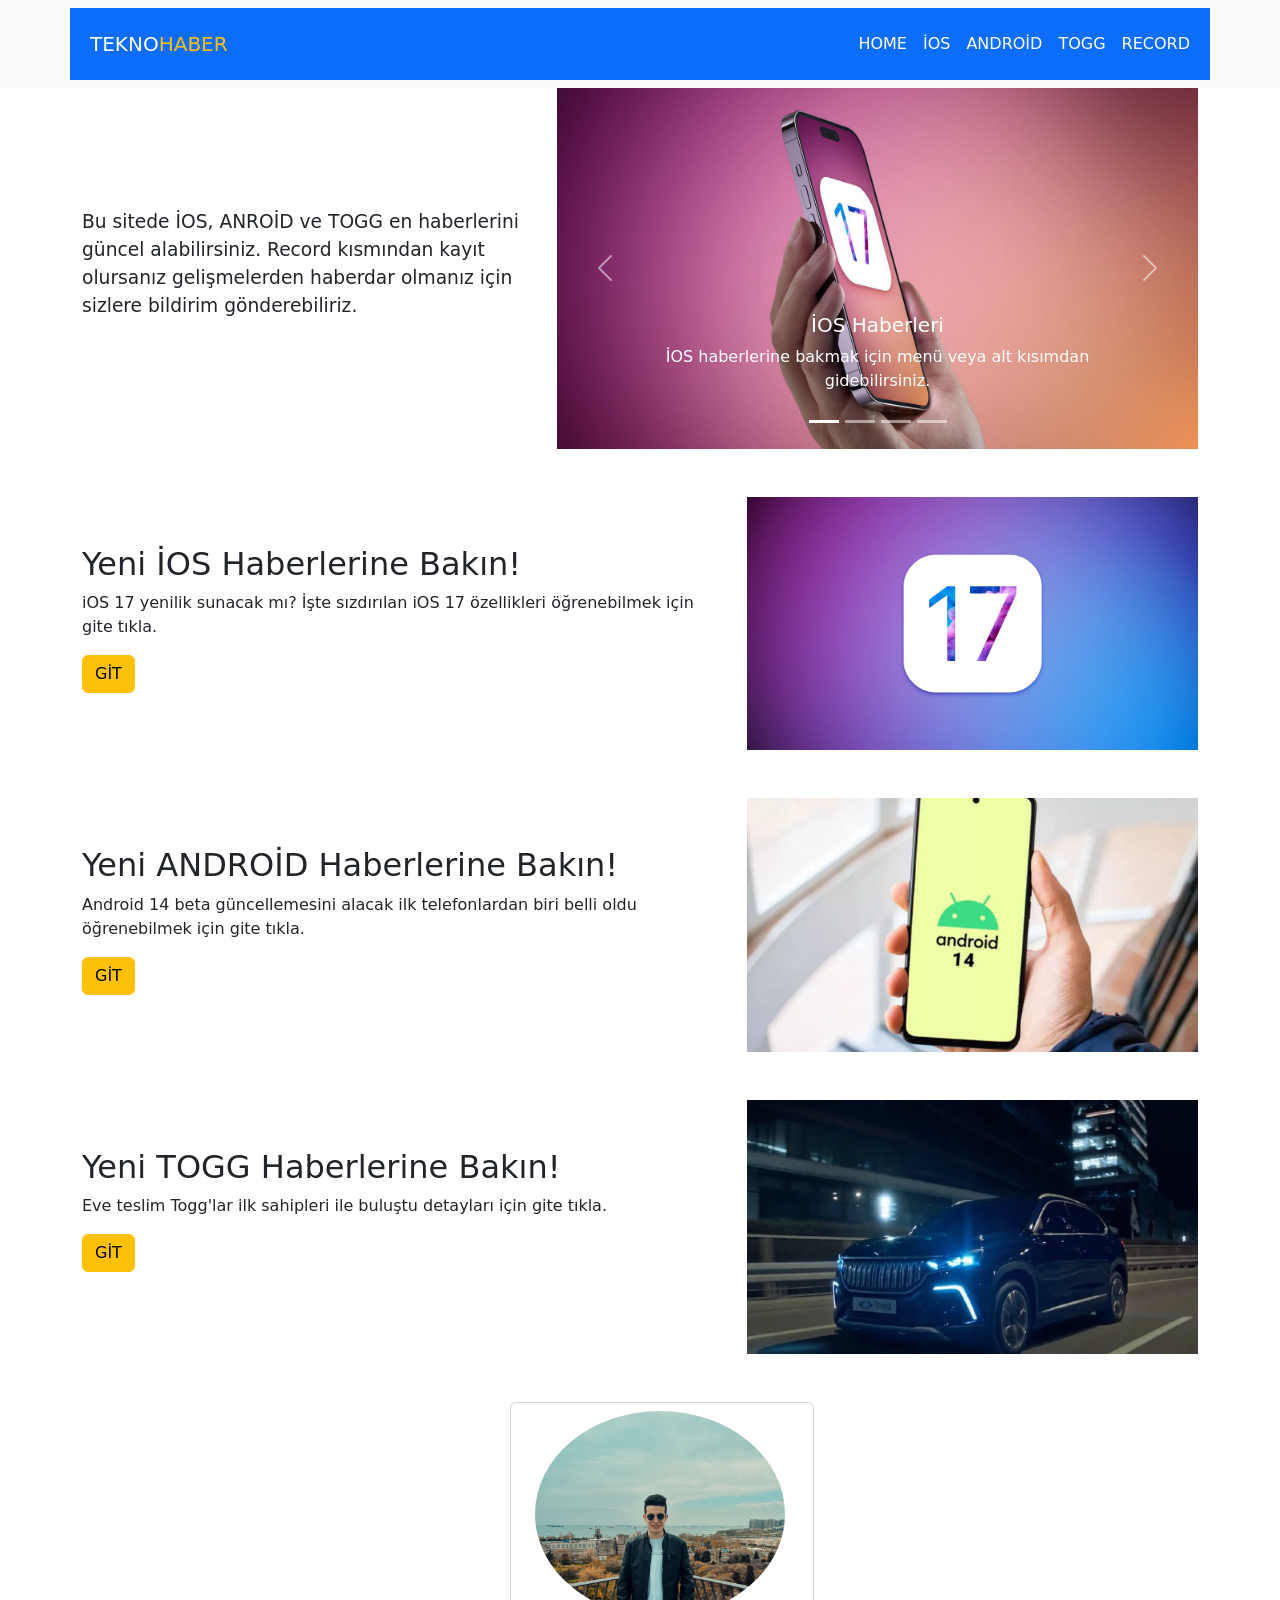
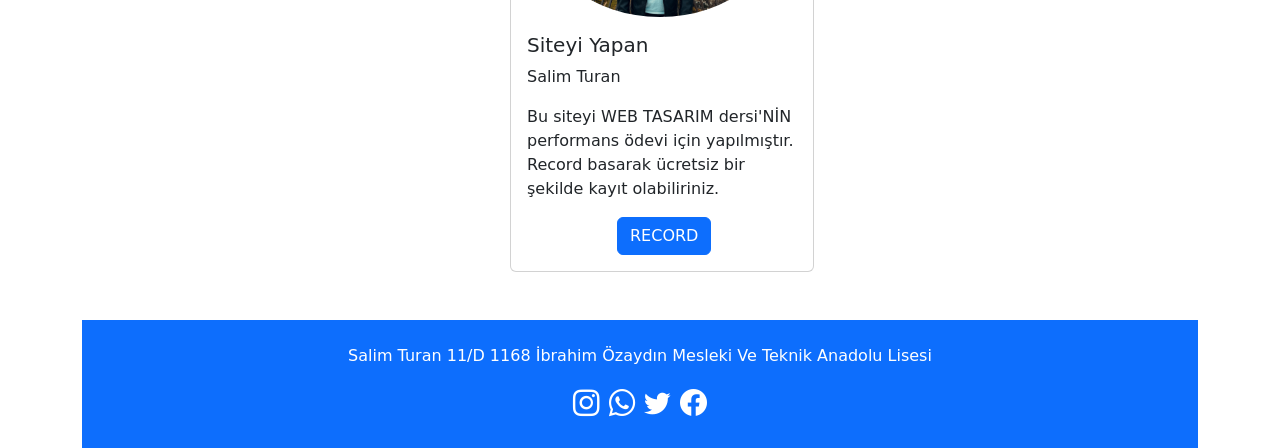
<file: index.html>
<!doctype html>
<html lang="en">
  <head>
    <meta charset="utf-8">
    <meta name="viewport" content="width=device-width, initial-scale=1">
    <title>ANA SAYFA</title>
    <link rel="stylesheet" href="https://cdn.jsdelivr.net/npm/bootstrap-icons@1.10.5/font/bootstrap-icons.css">
    <link rel="stylesheet" href="css/style.css">
    <link href="https://cdn.jsdelivr.net/npm/bootstrap@5.3.0-alpha3/dist/css/bootstrap.min.css" rel="stylesheet" integrity="sha384-KK94CHFLLe+nY2dmCWGMq91rCGa5gtU4mk92HdvYe+M/SXH301p5ILy+dN9+nJOZ" crossorigin="anonymous">
  </head>
  <body>
    <nav class="navbar navbar-expand-lg bg-body-tertiary ">
        <div class="container bg-primary pt-3 pb-3" >
          <a class="navbar-brand mx-2 " href="#" style="color: white;">TEKNO<span class="text-warning">HABER</span></a>
          <button class="navbar-toggler " type="button" data-bs-toggle="collapse" data-bs-target="#navbarSupportedContent" aria-controls="navbarSupportedContent" aria-expanded="false" aria-label="Toggle navigation">
            <span class="navbar-toggler-icon"></span>
          </button>
          <div class="collapse navbar-collapse" id="navbarSupportedContent">
            <ul class="navbar-nav ms-auto mb-2 mb-lg-0">
              <li class="nav-item">
                <a class="nav-link active" aria-current="page" href="index.html" style="color: white;">HOME</a>
              </li>
              <li class="nav-item">
                <a class="nav-link active" aria-current="page" href="ios.html"style="color: white;">İOS</a>
              </li>
              <li class="nav-item">
                <a class="nav-link active" aria-current="page" href="android.html"style="color: white;">ANDROİD</a>
              </li>
              <li class="nav-item">
                <a class="nav-link active" aria-current="page" href="togg.html"style="color: white;">TOGG</a>
              </li>
              <li class="nav-item">
                <a class="nav-link active" aria-current="page" href="record.html"style="color: white;">RECORD</a>
              </li>
            </ul>
           
          </div>
        </div>
      </nav>
         <div class="container">
            <div class="row">
                <div class="col-5" style="margin-top: 120px;">
                 <span style="text-align: center; font-size: 14pt;"> Bu sitede İOS, ANROİD ve TOGG en haberlerini güncel alabilirsiniz.
                 Record kısmından kayıt olursanız gelişmelerden haberdar olmanız için sizlere bildirim gönderebiliriz.
                </span>
                </div>
                <div class="col-7">
                    <div id="carouselExampleCaptions" class="carousel slide">
                        <div class="carousel-indicators">
                          <button type="button" data-bs-target="#carouselExampleCaptions" data-bs-slide-to="0" class="active" aria-current="true" aria-label="Slide 1"></button>
                          <button type="button" data-bs-target="#carouselExampleCaptions" data-bs-slide-to="1" aria-label="Slide 2"></button>
                          <button type="button" data-bs-target="#carouselExampleCaptions" data-bs-slide-to="2" aria-label="Slide 3"></button>
                          <button type="button" data-bs-target="#carouselExampleCaptions" data-bs-slide-to="3" aria-label="Slide 3"></button>
                        </div>
                        <div class="carousel-inner">
                          <div class="carousel-item active">
                            <img src="img/ioshaber2.jpg" class="d-block w-100" alt="...">
                            <div class="carousel-caption d-none d-md-block">
                              <h5>İOS Haberleri</h5>
                              <p>İOS haberlerine bakmak için menü veya alt kısımdan gidebilirsiniz.</p>
                            </div>
                          </div>
                          <div class="carousel-item">
                            <img src="img/androidhaber4.jpg" class="d-block w-100" alt="...">
                            <div class="carousel-caption d-none d-md-block">
                              <h5>ANDROİD</h5>
                              <p class="mb-4">Android haberlerine bakmak için menü veya alt kısımdan gidebilirsiniz.</p>
                            </div>
                          </div>
                          <div class="carousel-item">
                            <img src="img/togghaber.jpg" class="d-block w-100" alt="...">
                            <div class="carousel-caption d-none d-md-block">
                              <h5>TOGG</h5>
                              <p>Togg haberlerine bakmak için menü veya alt kısımdan gidebilirsiniz.</p>
                            </div>
                          </div>
                          <div class="carousel-item">
                            <img src="img/kayıt.jpg" class="d-block w-100" alt="...">
                            <div class="carousel-caption d-none d-md-block">
                              <h5>Kayıt Ol</h5>
                              <p>Yeni haberlerime hızlı bir şekilde ulaşabilirsiniz.</p>
                            </div>
                          </div>
                        </div>
                        <button class="carousel-control-prev" type="button" data-bs-target="#carouselExampleCaptions" data-bs-slide="prev">
                          <span class="carousel-control-prev-icon" aria-hidden="true"></span>
                          <span class="visually-hidden">Previous</span>
                        </button>
                        <button class="carousel-control-next" type="button" data-bs-target="#carouselExampleCaptions" data-bs-slide="next">
                          <span class="carousel-control-next-icon" aria-hidden="true"></span>
                          <span class="visually-hidden">Next</span>
                        </button>
                      </div>
                </div>
            </div>
         </div>
         
          <div class="container">
            <div class="row mt-5" >
              <div class="col-7 mt-5 " >
                <h2> Yeni İOS Haberlerine Bakın!</h2>
                <p>iOS 17 yenilik sunacak mı? İşte sızdırılan iOS 17 özellikleri öğrenebilmek için gite tıkla.</p>
                 
                  <a href="ios.html" class="">
                    <p class="btn btn-warning ms-auto">GİT</p>
                  </a>
                 
             </div>
                <div class="col-5">
                 <img src="img/ios.jpg" class="img-fluid"  alt="">
                </div>            
            </div>
            <div class="row mt-5" >
              <div class="col-7 mt-5" >
                <h2> Yeni ANDROİD Haberlerine Bakın!</h2>
                <p>Android 14 beta güncellemesini alacak ilk telefonlardan biri belli oldu öğrenebilmek için gite tıkla.</p>
                 
                  <a href="android.html" class="">
                    <p class="btn btn-warning ms-auto">GİT</p>
                  </a>
                 
             </div>
                <div class="col-5">
                 <img src="img/android14.jpg" class="img-fluid"  alt="">
                </div>            
            </div>
            <div class="row mt-5" >
              <div class="col-7 mt-5 " >
                <h2> Yeni TOGG Haberlerine Bakın!</h2>
                <p>Eve teslim Togg'lar ilk sahipleri ile buluştu detayları için gite tıkla.</p>
                 
                  <a href="togg.html" class="">
                    <p class="btn btn-warning ms-auto">GİT</p>
                  </a>
                 
             </div>
                <div class="col-5">
                 <img src="img/togg3.jpeg" class="img-fluid"  alt="">
                </div>            
            </div>
            
            <div class="row mt-5">
              <div class="col-4">

              </div>
              <div class="col-4">
                <div class="card ms-5" style="width: 19rem;">
                <img src="img/salimsonfoto.jpg" class="img-fluid rounded-circle ms-4 mt-2" alt="..."style="width:250px;"  >
                <div class="card-body">
                  <h5 class="card-title">Siteyi Yapan</h5>
                  <p>Salim Turan</p>
                  <p class="card-text">Bu siteyi WEB TASARIM dersi'NİN performans ödevi için yapılmıştır. Record basarak
                    ücretsiz bir şekilde kayıt olabiliriniz.
                  </p>
                  <a href="record.html" class="btn btn-primary" style="margin-left: 90px;">RECORD</a>
                </div>
              </div>
              </div>
            </div>
            <div class="col-4">

              </div>
              <div class="altkısım bg-primary text-white pt-4 pb-2 mt-5" style="text-align: center;">
                <p>Salim Turan 11/D 1168 İbrahim Özaydın Mesleki Ve Teknik Anadolu Lisesi</p>
                <p style="font-size:20pt ;">
                  <i class="bi bi-instagram"></i>
                  <i class="bi bi-whatsapp"></i>
                  <i class="bi bi-twitter"></i>
                  <i class="bi bi-facebook"></i>
                </p>
             </div>
          </div>

             

    <script src="https://cdn.jsdelivr.net/npm/bootstrap@5.3.0-alpha3/dist/js/bootstrap.bundle.min.js" integrity="sha384-ENjdO4Dr2bkBIFxQpeoTz1HIcje39Wm4jDKdf19U8gI4ddQ3GYNS7NTKfAdVQSZe" crossorigin="anonymous"></script>
  </body>
</html>
</file>
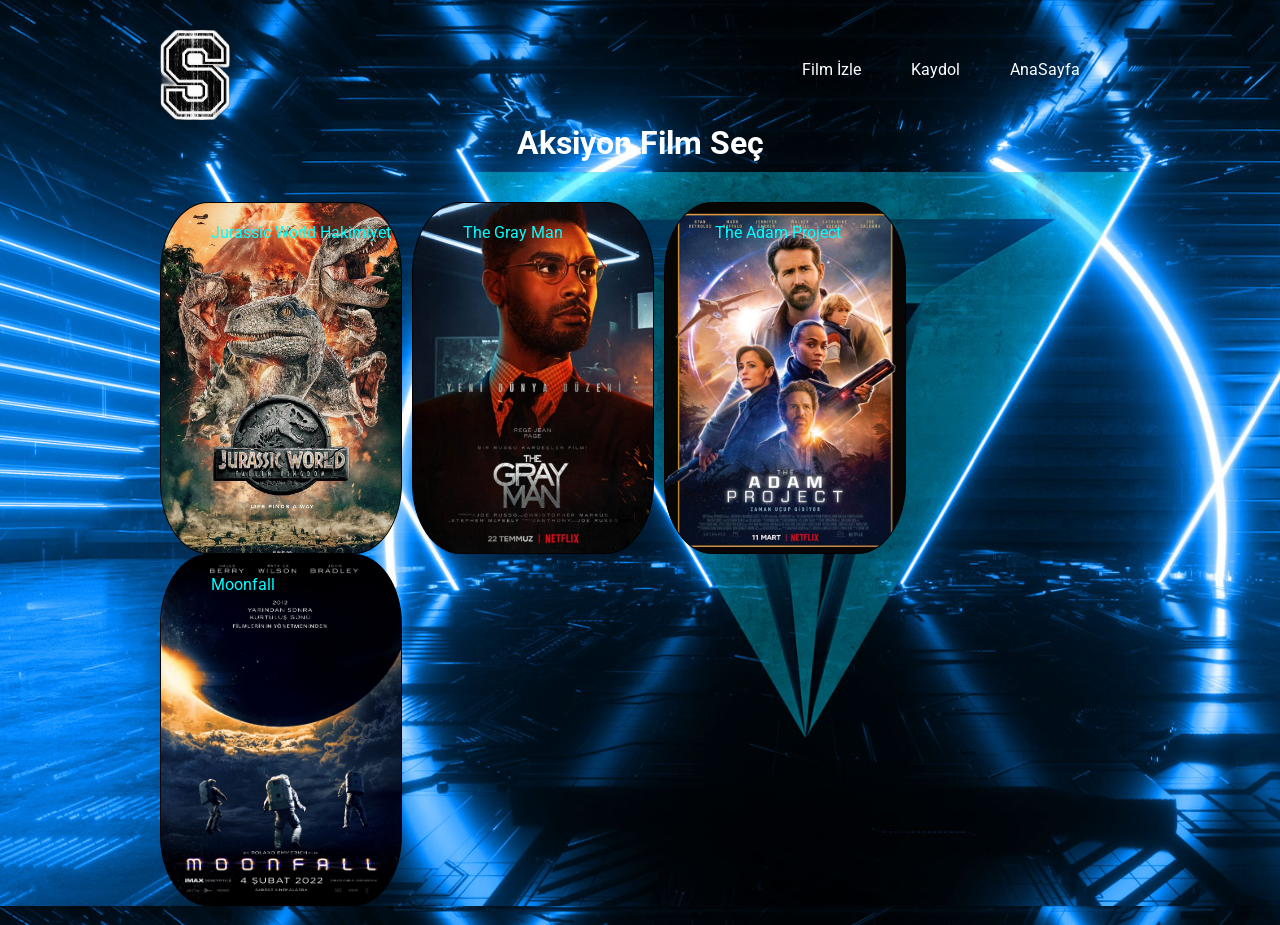
<file: aksiyon.html>
<!DOCTYPE html>
<html lang="en">
<head>
    <meta charset="UTF-8">
    <meta http-equiv="X-UA-Compatible" content="IE=edge">
    <meta name="viewport" content="width=device-width, initial-scale=1.0">
    <title>Document</title>
    <link rel="stylesheet" href="css/aksiyon.css">

    <link rel="preconnect" href="https://fonts.googleapis.com"><link rel="preconnect" href="https://fonts.gstatic.com" crossorigin><link href="https://fonts.googleapis.com/css2?family=Roboto:wght@300&display=swap" rel="stylesheet">

</head>
<body>
    <div class="top">
        <img src="img/s6logo.png" alt="" height="90px" width="90px">
            <a href="index.html" class="atop">AnaSayfa</a>
            <a href="kaydol.html" class="atop">Kaydol</a>
            <a href="filmizle.html" class="atop">Film İzle</a>
           <h1>Aksiyon Film Seç</h1>
    

    </div>
    <div class="secenek">
        <div class="Jurassic">
           
            <a href="" class="asecenek">Jurassic World Hakimiyet</a>
        </div> 
        <div class="The">
            <a href="" class="asecenek">The Gray Man</a>

        </div>
        <div class="Adam">
            <a href="" class="asecenek">The Adam Project</a>

        </div>
        <div class="Moonfall">
            <a href="" class="asecenek">Moonfall</a>
    
        </div>
    </div>
  
    </div>
</body>
</html>
</file>
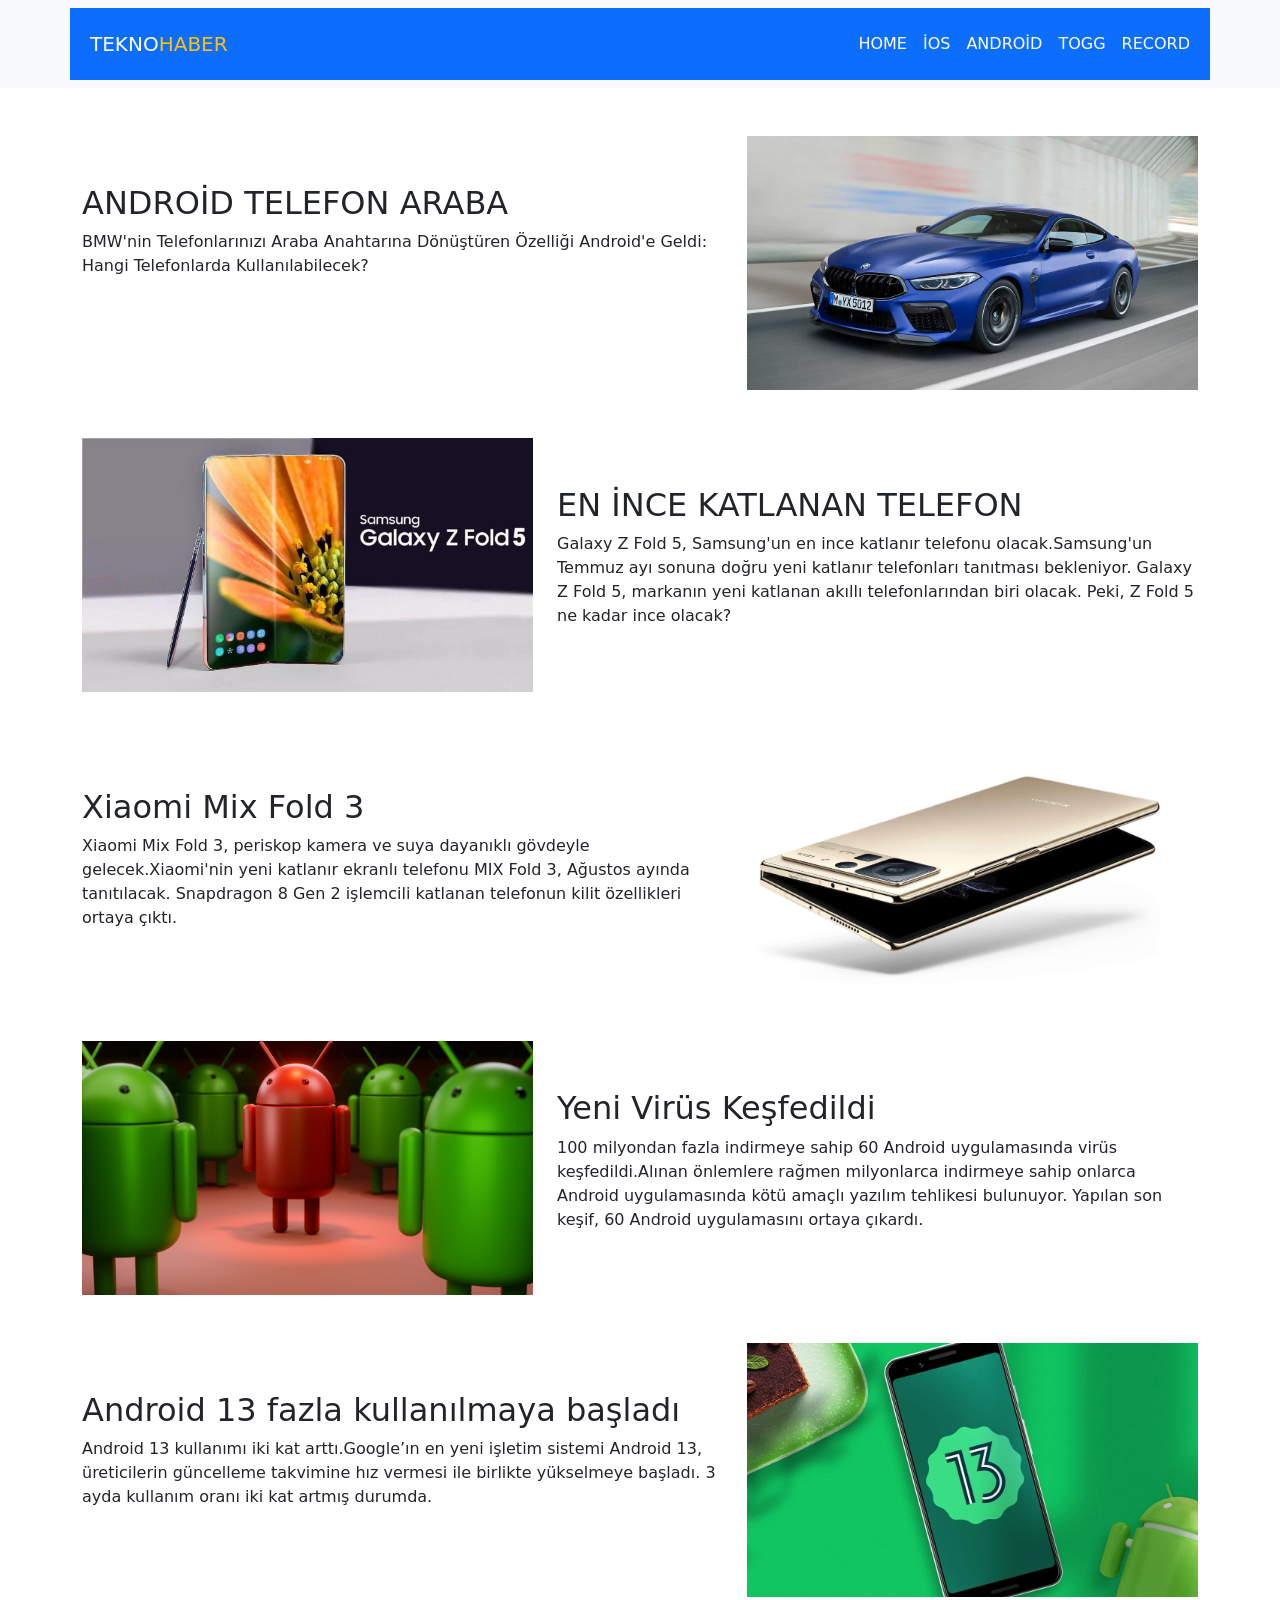
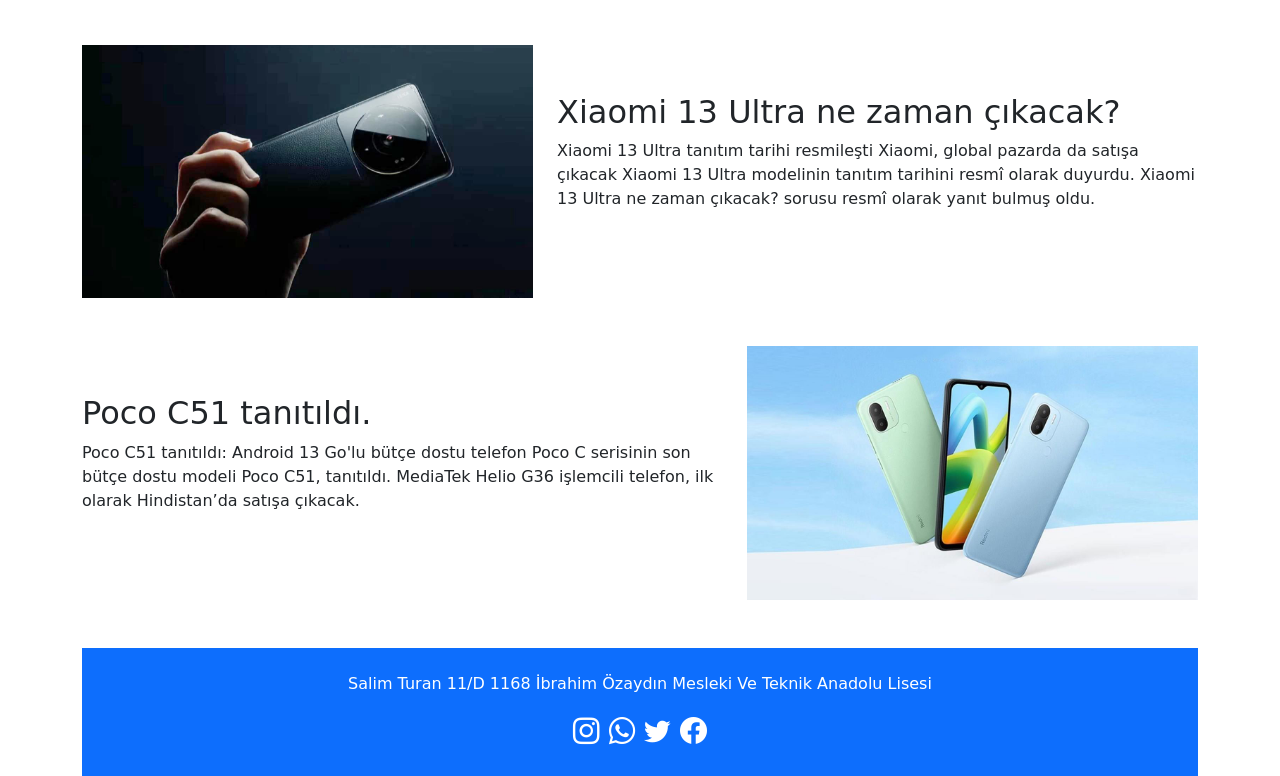
<file: android.html>
<!doctype html>
<html lang="en">
  <head>
    <meta charset="utf-8">
    <meta name="viewport" content="width=device-width, initial-scale=1">
    <title>ANDROİD HABER</title>
    <link rel="stylesheet" href="css/style.css">
    <link rel="stylesheet" href="https://cdn.jsdelivr.net/npm/bootstrap-icons@1.10.5/font/bootstrap-icons.css">
    <link href="https://cdn.jsdelivr.net/npm/bootstrap@5.3.0-alpha3/dist/css/bootstrap.min.css" rel="stylesheet" integrity="sha384-KK94CHFLLe+nY2dmCWGMq91rCGa5gtU4mk92HdvYe+M/SXH301p5ILy+dN9+nJOZ" crossorigin="anonymous">
  </head>
  <body>
    <nav class="navbar navbar-expand-lg bg-body-tertiary ">
        <div class="container bg-primary pt-3 pb-3" >
          <a class="navbar-brand mx-2" href="#" style="color: white;">TEKNO<span class="text-warning">HABER</span></a>
          <button class="navbar-toggler " type="button" data-bs-toggle="collapse" data-bs-target="#navbarSupportedContent" aria-controls="navbarSupportedContent" aria-expanded="false" aria-label="Toggle navigation">
            <span class="navbar-toggler-icon"></span>
          </button>
          <div class="collapse navbar-collapse" id="navbarSupportedContent">
            <ul class="navbar-nav ms-auto mb-2 mb-lg-0">
              <li class="nav-item">
                <a class="nav-link active" aria-current="page" href="index.html" style="color: white;">HOME</a>
              </li>
              <li class="nav-item">
                <a class="nav-link active" aria-current="page" href="ios.html"style="color: white;">İOS</a>
              </li>
              <li class="nav-item">
                <a class="nav-link active" aria-current="page" href="android.html"style="color: white;">ANDROİD</a>
              </li>
              <li class="nav-item">
                <a class="nav-link active" aria-current="page" href="togg.html"style="color: white;">TOGG</a>
              </li>
              <li class="nav-item">
                <a class="nav-link active" aria-current="page" href="record.html"style="color: white;">RECORD</a>
              </li>
            </ul>
           
          </div>
        </div>
      </nav>


     <div class="container">
        <div class="row mt-5" >
            <div class="col-7 mt-5 " >
              <h2> ANDROİD TELEFON ARABA </h2>
              <p>BMW'nin Telefonlarınızı Araba Anahtarına Dönüştüren Özelliği Android'e Geldi: Hangi Telefonlarda Kullanılabilecek?</p>  
           </div>
              <div class="col-5">
               <img src="img/m8.jpg" class="img-fluid"  alt="">
              </div>            
          </div>
          <div class="row mt-5" >
            <div class="col-5">
              <img src="img/katlanan telefon.jpg" class="img-fluid"  alt="">
             </div> 
            <div class="col-7 mt-5 " >
              
              <h2>EN İNCE KATLANAN TELEFON</h2>
              <p>Galaxy Z Fold 5, Samsung'un en ince katlanır telefonu olacak.Samsung'un Temmuz ayı sonuna doğru yeni katlanır telefonları tanıtması bekleniyor. Galaxy Z Fold 5, markanın yeni katlanan akıllı telefonlarından biri olacak.
                 Peki, Z Fold 5 ne kadar ince olacak?</p>  
           </div>
                         
          </div>
          <div class="row mt-5" >
            <div class="col-7 mt-5 " >
              <h2>Xiaomi Mix Fold 3</h2>
              <p>Xiaomi Mix Fold 3, periskop kamera ve suya dayanıklı gövdeyle gelecek.Xiaomi'nin yeni katlanır ekranlı telefonu MIX Fold 3, Ağustos ayında tanıtılacak.
                 Snapdragon 8 Gen 2 işlemcili katlanan telefonun kilit özellikleri ortaya çıktı.</p>  
           </div>
              <div class="col-5">
               <img src="img/mix.jpg" class="img-fluid"  alt="">
              </div>            
          </div>
          <div class="row mt-5" >
            
              <div class="col-5">
               <img src="img/androidvirüs.jpg" class="img-fluid"  alt="">
              </div>
              <div class="col-7 mt-5 " >
                <h2>Yeni Virüs Keşfedildi</h2>
                <p>100 milyondan fazla indirmeye sahip 60 Android uygulamasında virüs keşfedildi.Alınan önlemlere rağmen milyonlarca indirmeye sahip onlarca Android uygulamasında kötü amaçlı yazılım tehlikesi bulunuyor.
                   Yapılan son keşif, 60 Android uygulamasını ortaya çıkardı.</p>  
             </div>            
          </div>
          <div class="row mt-5" >
            <div class="col-7 mt-5 " >
              <h2>Android 13 fazla kullanılmaya başladı</h2>
              <p>Android 13 kullanımı iki kat arttı.Google’ın en yeni işletim sistemi Android 13, üreticilerin güncelleme takvimine hız vermesi ile birlikte yükselmeye başladı.
                 3 ayda kullanım oranı iki kat artmış durumda.</p>  
           </div>
              <div class="col-5">
               <img src="img/android13.jpg" class="img-fluid"  alt="">
              </div>            
          </div>
          <div class="row mt-5" >
            <div class="col-5">
              <img src="img/xiaomi-13-ultra.jpeg" class="img-fluid"  alt="">
             </div>   
            <div class="col-7 mt-5 " >
              <h2> Xiaomi 13 Ultra ne zaman çıkacak?</h2>
              <p>Xiaomi 13 Ultra tanıtım tarihi resmileşti
                Xiaomi, global pazarda da satışa çıkacak Xiaomi 13 Ultra modelinin tanıtım tarihini resmî olarak duyurdu.
                 Xiaomi 13 Ultra ne zaman çıkacak? sorusu resmî olarak yanıt bulmuş oldu.</p>  
           </div>
                       
          </div>
          <div class="row mt-5" >
            <div class="col-7 mt-5 " >
              <h2>Poco C51 tanıtıldı. </h2>
              <p>Poco C51 tanıtıldı: Android 13 Go'lu bütçe dostu telefon
                Poco C serisinin son bütçe dostu modeli Poco C51, tanıtıldı. MediaTek Helio G36 işlemcili telefon, ilk olarak Hindistan’da satışa çıkacak.</p>  
           </div>
              <div class="col-5">
               <img src="img/poco-c51.jpg" class="img-fluid"  alt="">
              </div>            
          </div>
    
         <div class="altkısım bg-primary text-white pt-4 pb-2 mt-5" style="text-align: center;">
            <p>Salim Turan 11/D 1168 İbrahim Özaydın Mesleki Ve Teknik Anadolu Lisesi</p>
            <p style="font-size:20pt ;">
              <i class="bi bi-instagram"></i>
              <i class="bi bi-whatsapp"></i>
              <i class="bi bi-twitter"></i>
              <i class="bi bi-facebook"></i>
            </p>
         </div>
     </div>


    <script src="https://cdn.jsdelivr.net/npm/bootstrap@5.3.0-alpha3/dist/js/bootstrap.bundle.min.js" integrity="sha384-ENjdO4Dr2bkBIFxQpeoTz1HIcje39Wm4jDKdf19U8gI4ddQ3GYNS7NTKfAdVQSZe" crossorigin="anonymous"></script>
  </body>
</html>
</file>
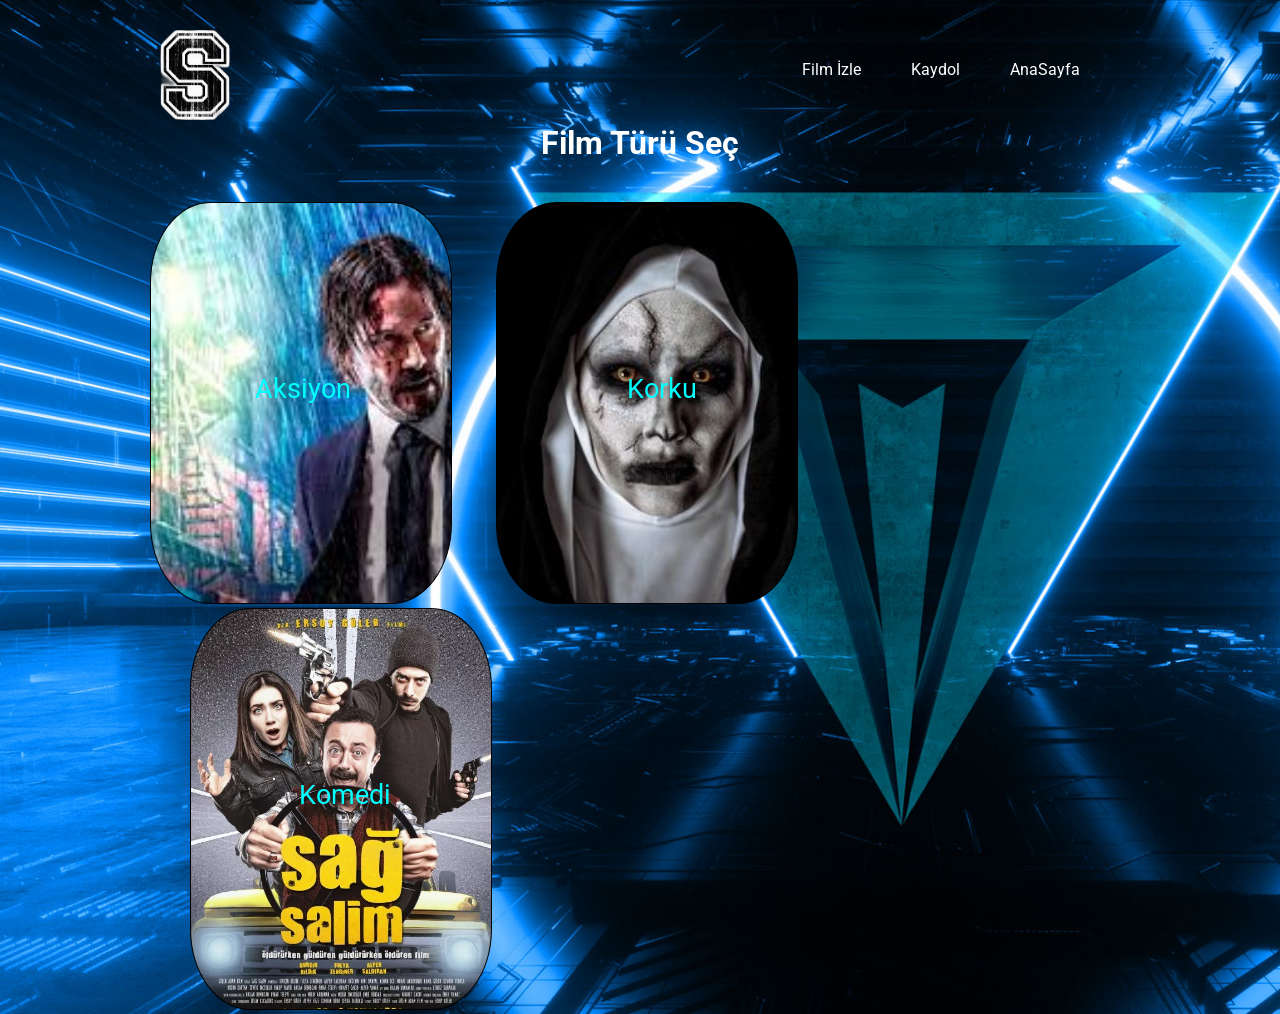
<file: filmizle.html>
<!DOCTYPE html>
<html lang="en">
<head>
    <meta charset="UTF-8">
    <meta http-equiv="X-UA-Compatible" content="IE=edge">
    <meta name="viewport" content="width=device-width, initial-scale=1.0">
    <title>Document</title>
    <link rel="stylesheet" href="css/filmizle.css">

    <link rel="preconnect" href="https://fonts.googleapis.com"><link rel="preconnect" href="https://fonts.gstatic.com" crossorigin><link href="https://fonts.googleapis.com/css2?family=Roboto:wght@300&display=swap" rel="stylesheet">

</head>
<body>
    <div class="top">
        <img src="img/s6logo.png" alt="" height="90px" width="90px">
            <a href="index.html">AnaSayfa</a>
            <a href="kaydol.html">Kaydol</a>
            <a href="filmizle.html">Film İzle</a>
           <h1>Film Türü Seç</h1>
    

    </div>
    <div class="secenek">
        <div class="aksiyon">
           
            <a href="aksiyon.html" class="asecenek">Aksiyon</a>
        </div> 
        <div class="korku">
            <a href="korku.html" class="asecenek">Korku</a>

        </div>
        <div class="komedi">
            <a href="komedi.html" class="asecenek">Komedi</a>

        </div>
    </div>
   
</body>
</html>
</file>
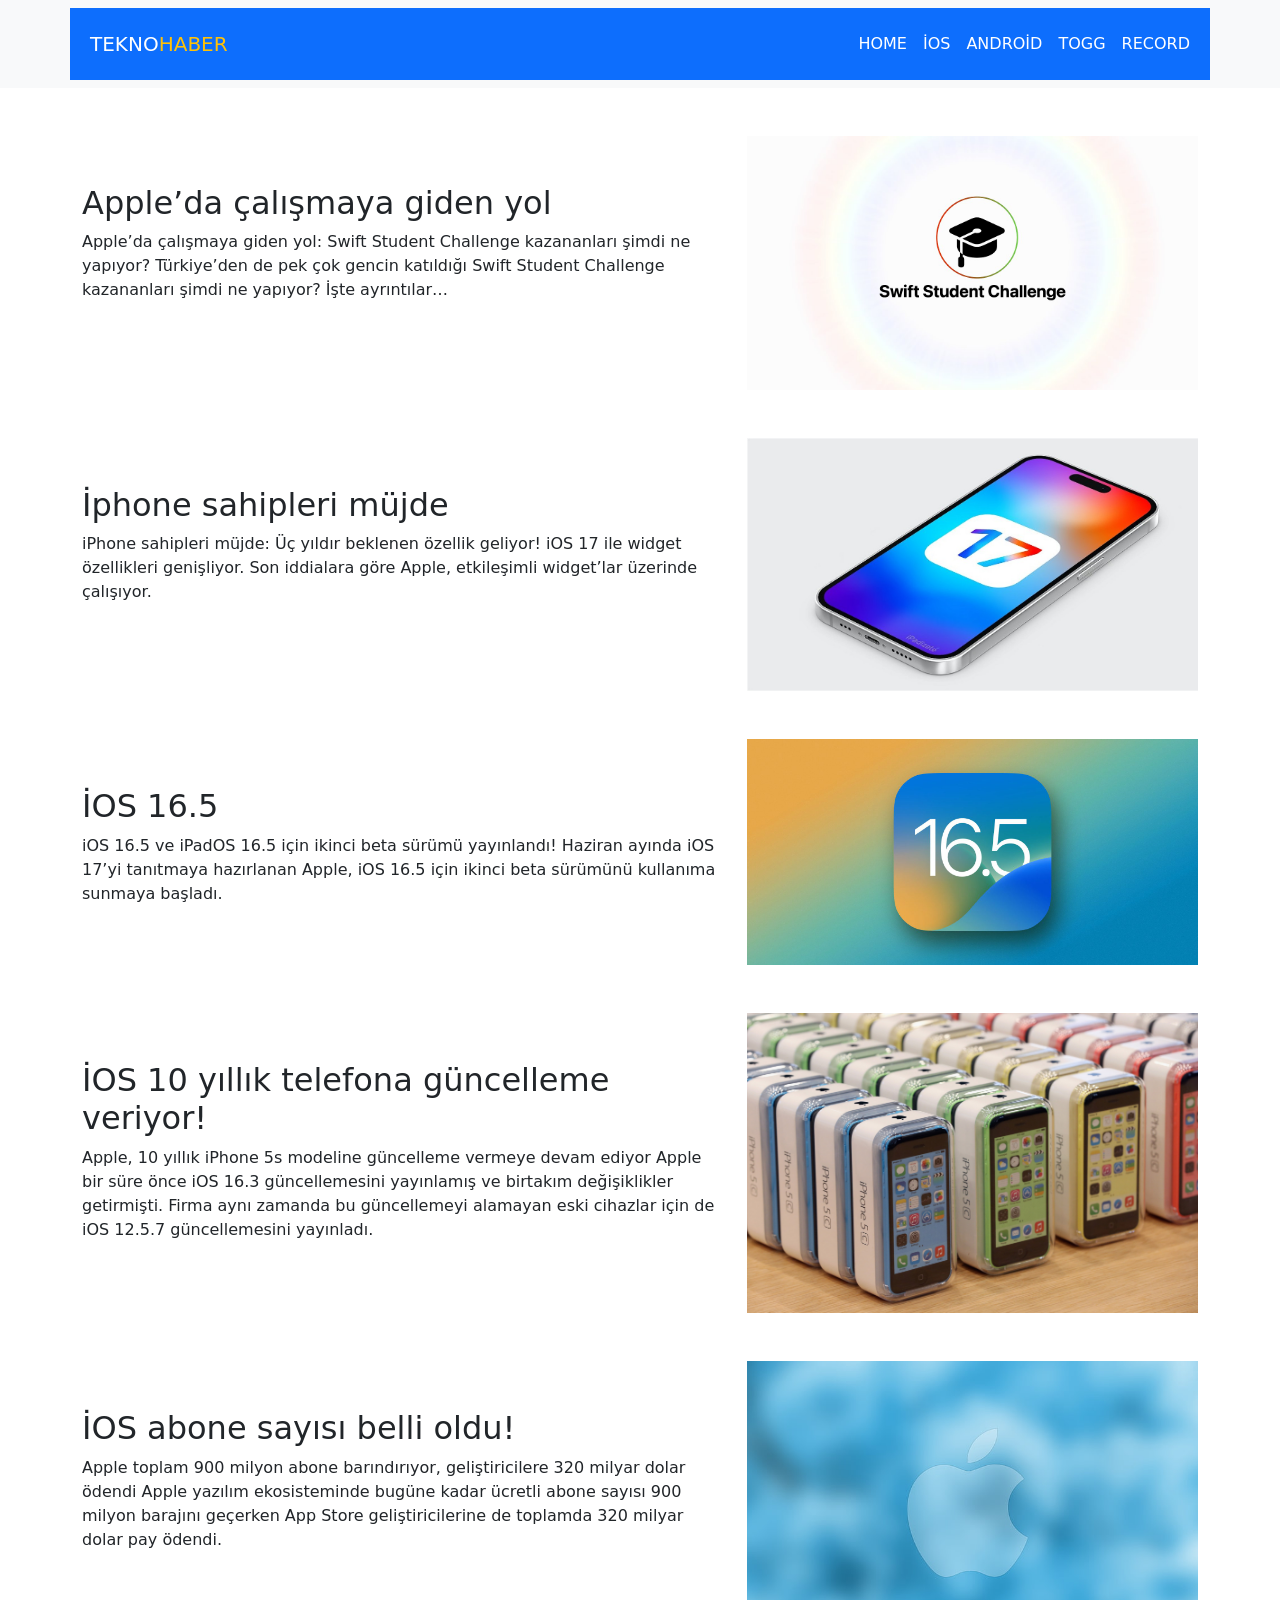
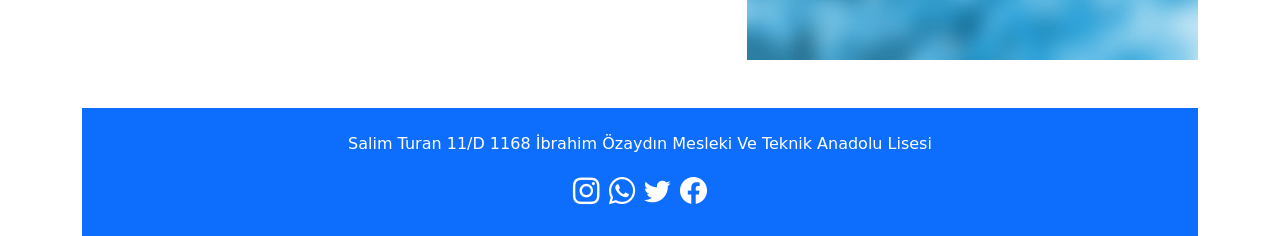
<file: ios.html>
<!doctype html>
<html lang="en">
  <head>
    <meta charset="utf-8">
    <meta name="viewport" content="width=device-width, initial-scale=1">
    <title>İOS HABER</title>
    <link rel="stylesheet" href="css/style.css">
    <link rel="stylesheet" href="https://cdn.jsdelivr.net/npm/bootstrap-icons@1.10.5/font/bootstrap-icons.css">
    <link href="https://cdn.jsdelivr.net/npm/bootstrap@5.3.0-alpha3/dist/css/bootstrap.min.css" rel="stylesheet" integrity="sha384-KK94CHFLLe+nY2dmCWGMq91rCGa5gtU4mk92HdvYe+M/SXH301p5ILy+dN9+nJOZ" crossorigin="anonymous">
  </head>
  <body>
    <nav class="navbar navbar-expand-lg bg-body-tertiary ">
        <div class="container bg-primary pt-3 pb-3" >
          <a class="navbar-brand mx-2" href="#" style="color: white;">TEKNO<span class="text-warning">HABER</span></a>
          <button class="navbar-toggler " type="button" data-bs-toggle="collapse" data-bs-target="#navbarSupportedContent" aria-controls="navbarSupportedContent" aria-expanded="false" aria-label="Toggle navigation">
            <span class="navbar-toggler-icon"></span>
          </button>
          <div class="collapse navbar-collapse" id="navbarSupportedContent">
            <ul class="navbar-nav ms-auto mb-2 mb-lg-0">
              <li class="nav-item">
                <a class="nav-link active" aria-current="page" href="index.html" style="color: white;">HOME</a>
              </li>
              <li class="nav-item">
                <a class="nav-link active" aria-current="page" href="ios.html"style="color: white;">İOS</a>
              </li>
              <li class="nav-item">
                <a class="nav-link active" aria-current="page" href="android.html"style="color: white;">ANDROİD</a>
              </li>
              <li class="nav-item">
                <a class="nav-link active" aria-current="page" href="togg.html"style="color: white;">TOGG</a>
              </li>
              <li class="nav-item">
                <a class="nav-link active" aria-current="page" href="record.html"style="color: white;">RECORD</a>
              </li>
            </ul>
           
          </div>
        </div>
      </nav>

      <div class="container">
        <div class="row mt-5" >
          <div class="col-7 mt-5 " >
            <h2>Apple’da çalışmaya giden yol</h2>
            <p>
              Apple’da çalışmaya giden yol: Swift Student Challenge kazananları şimdi ne yapıyor?
              Türkiye’den de pek çok gencin katıldığı Swift Student Challenge kazananları şimdi ne yapıyor? İşte ayrıntılar…</p>  
         </div>
            <div class="col-5">
             <img src="img/swift.jpg" class="img-fluid"  alt="">
            </div>            
        </div>
        <div class="row mt-5" >
          <div class="col-7 mt-5 " >
            <h2> İphone sahipleri müjde </h2>
            <p>iPhone sahipleri müjde: Üç yıldır beklenen özellik geliyor!
              iOS 17 ile widget özellikleri genişliyor. Son iddialara göre Apple, etkileşimli widget’lar üzerinde çalışıyor.</p>  
         </div>
            <div class="col-5">
             <img src="img/iphone-ios-17-guncellemesi2.jpg" class="img-fluid"  alt="">
            </div>            
        </div>
        <div class="row mt-5" >
          <div class="col-7 mt-5 " >
            <h2> İOS 16.5 </h2>
            <p>iOS 16.5 ve iPadOS 16.5 için ikinci beta sürümü yayınlandı!
              Haziran ayında iOS 17’yi tanıtmaya hazırlanan Apple, iOS 16.5 için ikinci beta sürümünü kullanıma sunmaya başladı.</p>  
         </div>
            <div class="col-5">
             <img src="img/iOS-16.5-Beta-3.jpg" class="img-fluid"  alt="">
            </div>            
        </div>
        <div class="row mt-5" >
          <div class="col-7 mt-5 " >
            <h2> İOS 10 yıllık telefona güncelleme veriyor! </h2>
            <p>Apple, 10 yıllık iPhone 5s modeline güncelleme vermeye devam ediyor
              Apple bir süre önce iOS 16.3 güncellemesini yayınlamış ve birtakım değişiklikler getirmişti. Firma aynı zamanda bu güncellemeyi alamayan eski cihazlar için de iOS 12.5.7 güncellemesini yayınladı.</p>  
         </div>
            <div class="col-5">
             <img src="img/iphone-5c.jpg" class="img-fluid"  alt="">
            </div>            
        </div>
        <div class="row mt-5" >
          <div class="col-7 mt-5 " >
            <h2> İOS abone sayısı belli oldu! </h2>
            <p>Apple toplam 900 milyon abone barındırıyor, geliştiricilere 320 milyar dolar ödendi
              Apple yazılım ekosisteminde bugüne kadar ücretli abone sayısı 900 milyon barajını geçerken App Store geliştiricilerine de toplamda 320 milyar dolar pay ödendi.</p>  
         </div>
            <div class="col-5">
             <img src="img/iphone5.jpg" class="img-fluid"  alt="">
            </div>            
        </div>
        
       <div class="altkısım bg-primary text-white pt-4 pb-2 mt-5" style="text-align: center;">
        <p>Salim Turan 11/D 1168 İbrahim Özaydın Mesleki Ve Teknik Anadolu Lisesi</p>
        <p style="font-size:20pt ;">
          <i class="bi bi-instagram"></i>
          <i class="bi bi-whatsapp"></i>
          <i class="bi bi-twitter"></i>
          <i class="bi bi-facebook"></i>
        </p>
     </div>
      </div>

    <script src="https://cdn.jsdelivr.net/npm/bootstrap@5.3.0-alpha3/dist/js/bootstrap.bundle.min.js" integrity="sha384-ENjdO4Dr2bkBIFxQpeoTz1HIcje39Wm4jDKdf19U8gI4ddQ3GYNS7NTKfAdVQSZe" crossorigin="anonymous"></script>
  </body>
</html>
</file>
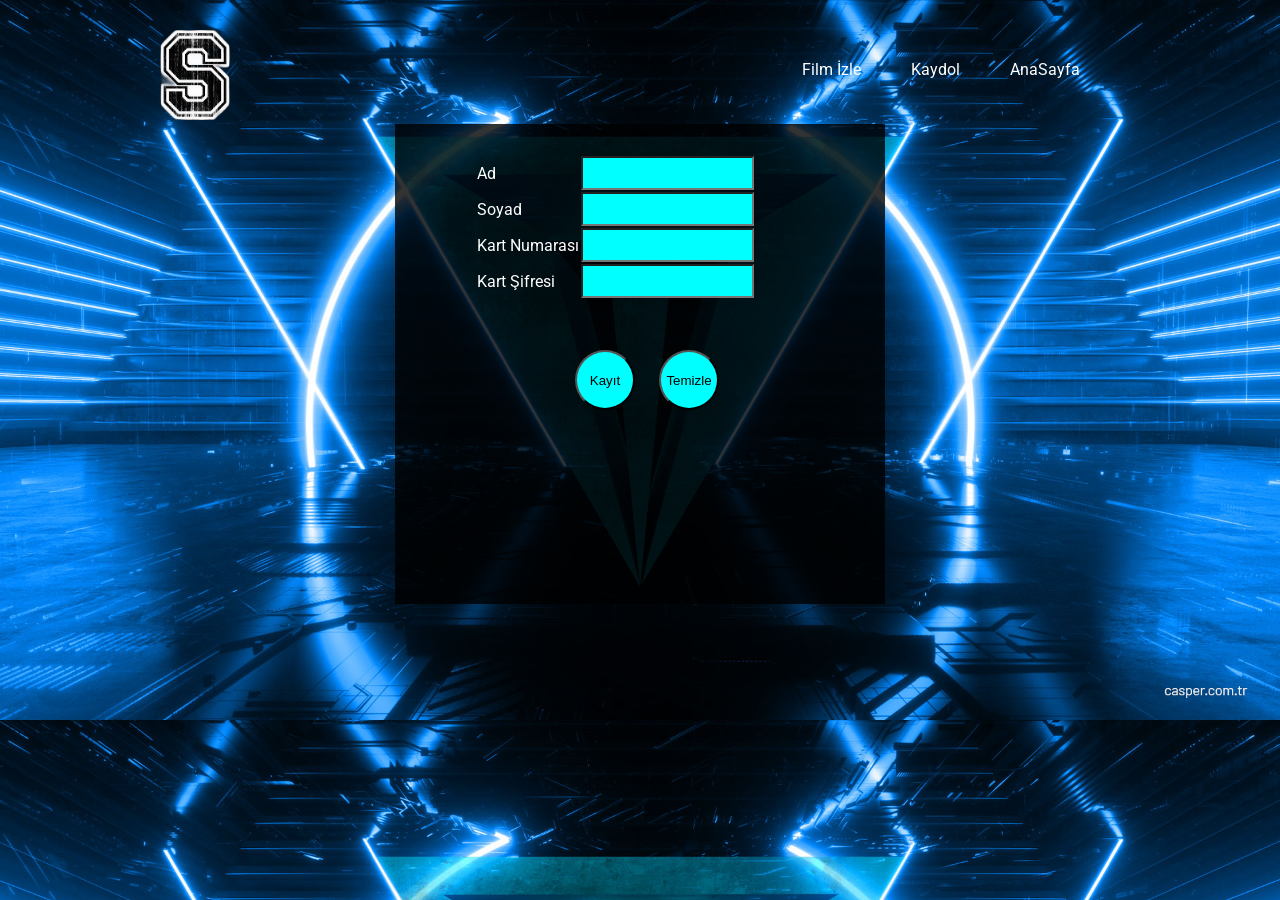
<file: kaydol.html>
<!DOCTYPE html>
<html lang="en">
<head>
    <meta charset="UTF-8">
    <meta http-equiv="X-UA-Compatible" content="IE=edge">
    <meta name="viewport" content="width=device-width, initial-scale=1.0">
    <title>Document</title>
    <link rel="stylesheet" href="css/kaydol.css">

    <link rel="preconnect" href="https://fonts.googleapis.com"><link rel="preconnect" href="https://fonts.gstatic.com" crossorigin><link href="https://fonts.googleapis.com/css2?family=Roboto:wght@300&display=swap" rel="stylesheet">

</head>
<body>
    <div class="top">
        <img src="img/s6logo.png" alt="" height="90px" width="90px">
            <a href="index.html">AnaSayfa</a>
            <a href="kaydol.html">Kaydol</a>
            <a href="filmizle.html">Film İzle</a>
    
    

    </div>
    <div class="kaydol">
        <form action="">
        <table>
            <tr>
                <td><label for="">Ad</label></td>
                <td><input type="text"></td>
            </tr>
            <tr>
                <td><label for="">Soyad</label></td>
                <td><input type="text"></td>
            </tr>
            <tr>
                <td><label for="">Kart Numarası</label></td>
                <td><input type="text"></td>
            </tr>
            <tr>
                <td><label for="">Kart Şifresi</label></td>
                <td><input type="password"></td>
                
            </tr>
            
        </table>
        <input type="button" value="Kayıt">
       <input type="reset" value="Temizle">
    </form>
       
    </div>
</body>
</html>
</file>
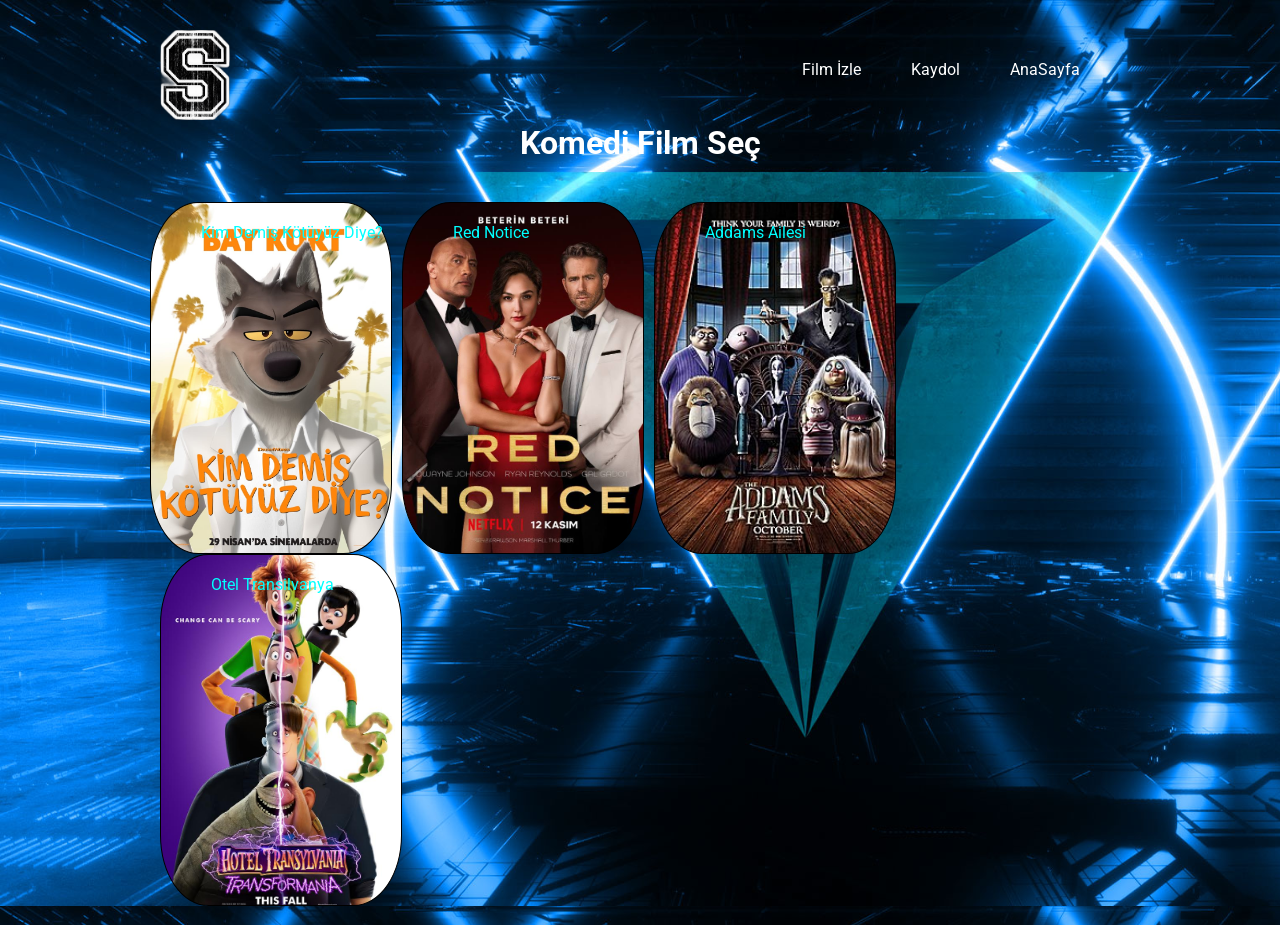
<file: komedi.html>
<!DOCTYPE html>
<html lang="en">
<head>
    <meta charset="UTF-8">
    <meta http-equiv="X-UA-Compatible" content="IE=edge">
    <meta name="viewport" content="width=device-width, initial-scale=1.0">
    <title>Document</title>
    <link rel="stylesheet" href="css/komedi.css">

    <link rel="preconnect" href="https://fonts.googleapis.com"><link rel="preconnect" href="https://fonts.gstatic.com" crossorigin><link href="https://fonts.googleapis.com/css2?family=Roboto:wght@300&display=swap" rel="stylesheet">

</head>
<body>
    <div class="top">
        <img src="img/s6logo.png" alt="" height="90px" width="90px">
            <a href="index.html" class="atop">AnaSayfa</a>
            <a href="kaydol.html" class="atop">Kaydol</a>
            <a href="filmizle.html" class="atop">Film İzle</a>
           <h1>Komedi Film Seç</h1>
    

    </div>
    <div class="secenek">
        <div class="Kim">
           
            <a href="" class="asecenek">Kim Demiş Kötüyüz Diye?</a>
        </div> 
        <div class="Red">
            <a href="" class="asecenek">Red Notice</a>

        </div>
        <div class="Addams">
            <a href="" class="asecenek">Addams Ailesi</a>

        </div>
        <div class="Otel">
            <a href="" class="asecenek">Otel Transilvanya</a>
    
        </div>
    </div>
  
   
</body>
</html>
</file>
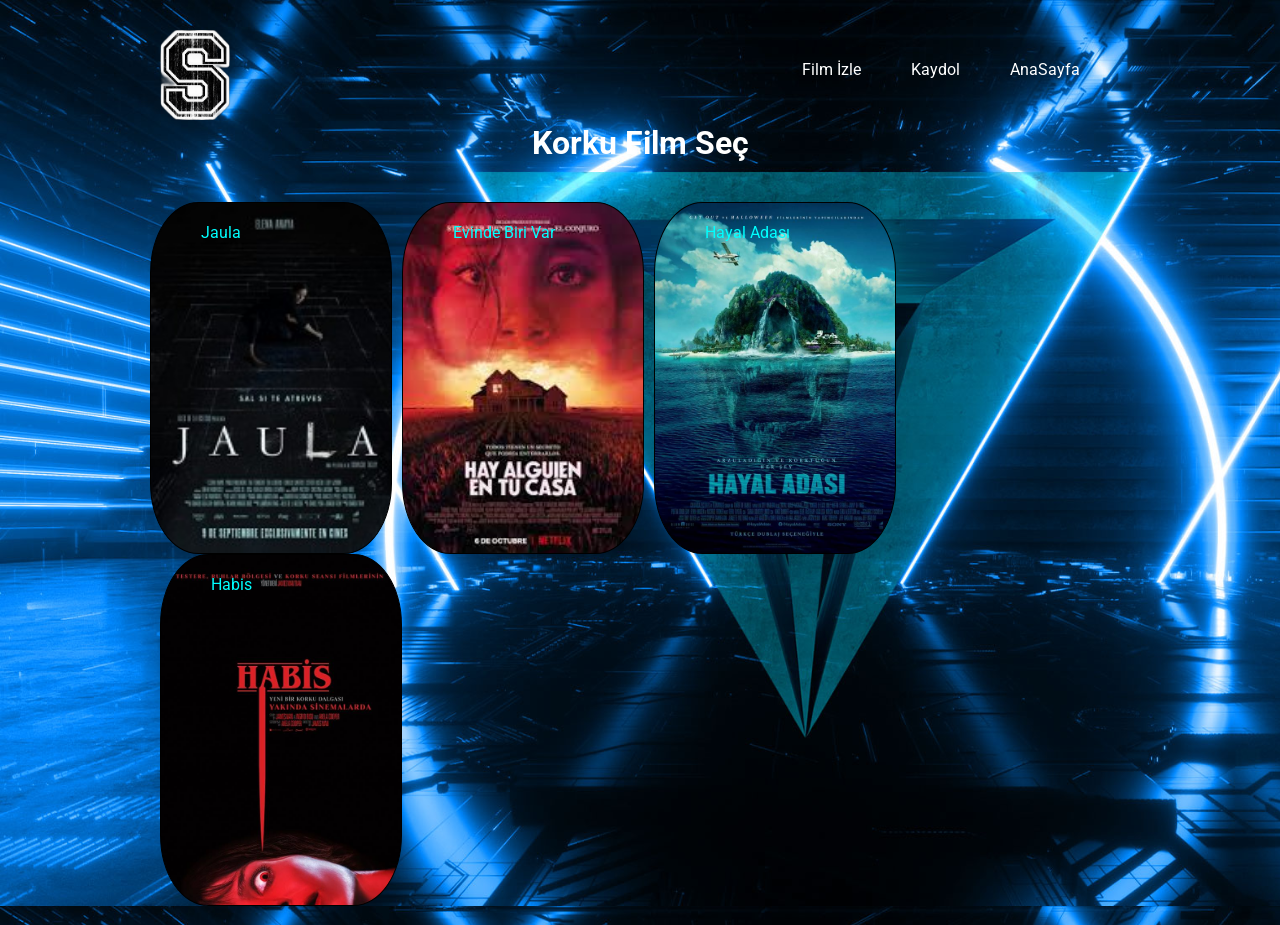
<file: korku.html>
<!DOCTYPE html>
<html lang="en">
<head>
    <meta charset="UTF-8">
    <meta http-equiv="X-UA-Compatible" content="IE=edge">
    <meta name="viewport" content="width=device-width, initial-scale=1.0">
    <title>Korku</title>
    <link rel="stylesheet" href="css/korku.css">

    <link rel="preconnect" href="https://fonts.googleapis.com"><link rel="preconnect" href="https://fonts.gstatic.com" crossorigin><link href="https://fonts.googleapis.com/css2?family=Roboto:wght@300&display=swap" rel="stylesheet">

</head>
<body>
    <div class="top">
        <img src="img/s6logo.png" alt="" height="90px" width="90px">
            <a href="index.html" class="atop">AnaSayfa</a>
            <a href="kaydol.html" class="atop">Kaydol</a>
            <a href="filmizle.html" class="atop">Film İzle</a>
           <h1>Korku Film Seç</h1>
    

    </div>
    <div class="secenek">
        <div class="Jaula">
           
            <a href="" class="asecenek">Jaula</a>
        </div> 
        <div class="EvindeBiriVar">
            <a href="" class="asecenek">Evinde Biri Var</a>

        </div>
        <div class="HayalAdasi">
            <a href="" class="asecenek">Hayal Adası</a>

        </div>
        <div class="Habis">
            <a href="" class="asecenek">Habis</a>
    
        </div>
    </div>
  
    </div>
</body>
</html>
</file>
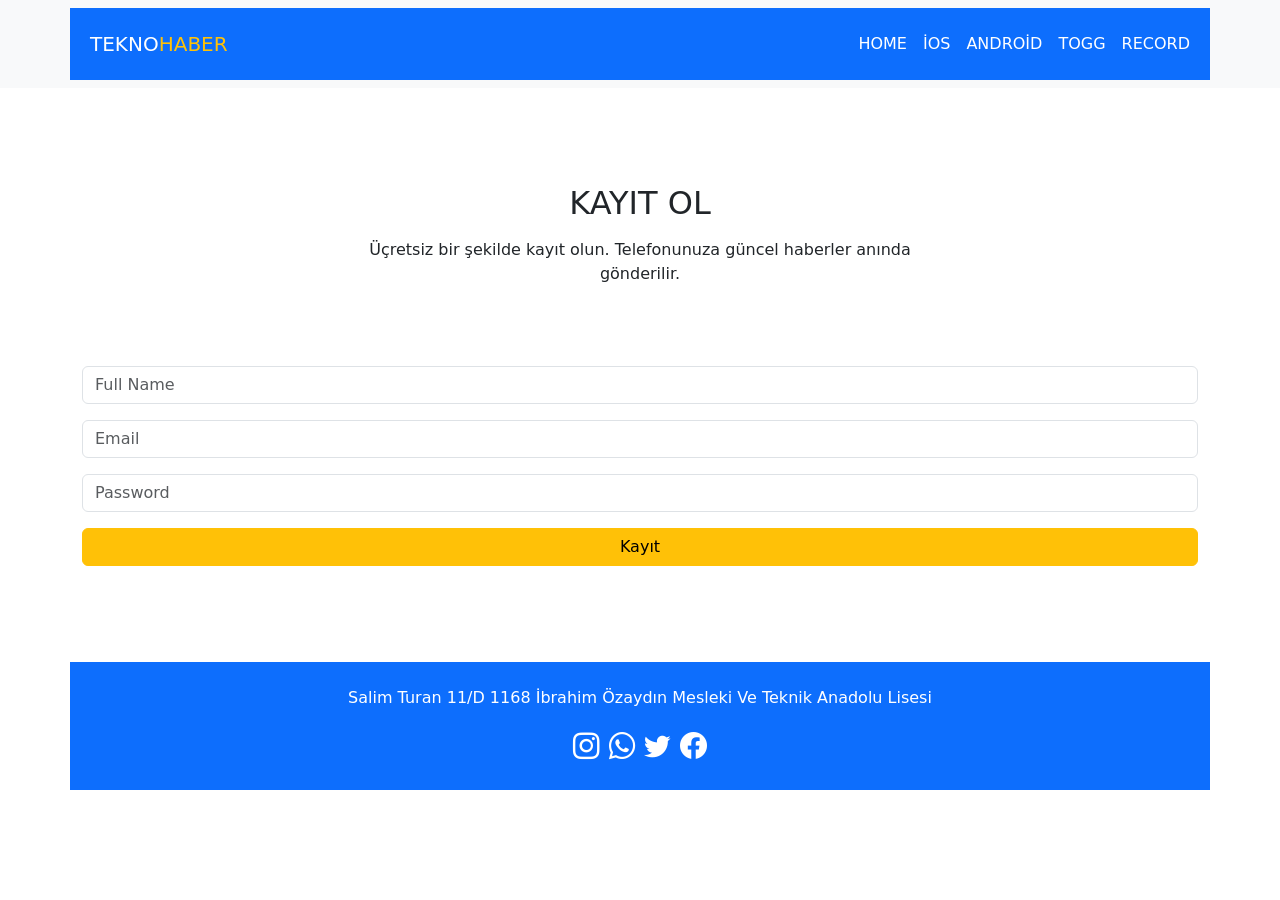
<file: record.html>
<!doctype html>
<html lang="en">
  <head>
    <meta charset="utf-8">
    <meta name="viewport" content="width=device-width, initial-scale=1">
    <title>KAYIT OL</title>
    <link rel="stylesheet" href="css/style.css">
    <link rel="stylesheet" href="https://cdn.jsdelivr.net/npm/bootstrap-icons@1.10.5/font/bootstrap-icons.css">
    <link href="https://cdn.jsdelivr.net/npm/bootstrap@5.3.0-alpha3/dist/css/bootstrap.min.css" rel="stylesheet" integrity="sha384-KK94CHFLLe+nY2dmCWGMq91rCGa5gtU4mk92HdvYe+M/SXH301p5ILy+dN9+nJOZ" crossorigin="anonymous">
  </head>
  <body>
    <nav class="navbar navbar-expand-lg bg-body-tertiary ">
        <div class="container bg-primary pt-3 pb-3" >
          <a class="navbar-brand mx-2" href="#" style="color: white;">TEKNO<span class="text-warning">HABER</span></a>
          <button class="navbar-toggler " type="button" data-bs-toggle="collapse" data-bs-target="#navbarSupportedContent" aria-controls="navbarSupportedContent" aria-expanded="false" aria-label="Toggle navigation">
            <span class="navbar-toggler-icon"></span>
          </button>
          <div class="collapse navbar-collapse" id="navbarSupportedContent">
            <ul class="navbar-nav ms-auto mb-2 mb-lg-0">
              <li class="nav-item">
                <a class="nav-link active" aria-current="page" href="index.html" style="color: white;">HOME</a>
              </li>
              <li class="nav-item">
                <a class="nav-link active" aria-current="page" href="ios.html"style="color: white;">İOS</a>
              </li>
              <li class="nav-item">
                <a class="nav-link active" aria-current="page" href="android.html"style="color: white;">ANDROİD</a>
              </li>
              <li class="nav-item">
                <a class="nav-link active" aria-current="page" href="togg.html"style="color: white;">TOGG</a>
              </li>
              <li class="nav-item">
                <a class="nav-link active" aria-current="page" href="record.html"style="color: white;">RECORD</a>
              </li>
            </ul>
           
          </div>
        </div>
        
   
      </nav>
      
        <div class="container ">
         <div class="row mt-5">
             <div class="col-3">
                
             </div>
             <div class="col-6 mt-5">
                 <h2 class="" style="text-align:center ;" >KAYIT OL</h2>
                 <p class="mt-3" style="text-align:center ;">Üçretsiz bir şekilde kayıt olun. Telefonunuza güncel haberler anında gönderilir.</p>
             </div>
             </div>
         
         <div class="row">
             <div class="col-4">
                
             </div>
             <div class="col-3 mb-5">
               
             </div>
         </div>
         
         <div class="mb-3">
            
             <input type="email"  placeholder="Full Name" class="form-control mt-3" id="exampleInputEmail2" aria-describedby="emailHelp">
 
             <input type="email" placeholder="Email" class="form-control mt-3" id="exampleInputEmail1" aria-describedby="emailHelp">
             <div class="mb-3">
                 
                
              
              <input type="password" placeholder="Password" id="inputPassword5" class="form-control mt-3" aria-labelledby="passwordHelpBlock">
                 <div class="d-grid gap-2">
                     <button class="btn btn-warning mt-3 mb-5" type="button">Kayıt</button>
                     
                   </div>
               </div>
             
           </div>
        </div>
        <div class="container bg-primary text-white pt-4 pb-2 mt-5" style="text-align: center;">
          <div class="altkısım " >
            <p>Salim Turan 11/D 1168 İbrahim Özaydın Mesleki Ve Teknik Anadolu Lisesi</p>
            <p style="font-size:20pt ;">
              <i class="bi bi-instagram"></i>
              <i class="bi bi-whatsapp"></i>
              <i class="bi bi-twitter"></i>
              <i class="bi bi-facebook"></i>
            </p>        
         </div>
        </div>
          
      </div>
     
    <script src="https://cdn.jsdelivr.net/npm/bootstrap@5.3.0-alpha3/dist/js/bootstrap.bundle.min.js" integrity="sha384-ENjdO4Dr2bkBIFxQpeoTz1HIcje39Wm4jDKdf19U8gI4ddQ3GYNS7NTKfAdVQSZe" crossorigin="anonymous"></script>
  </body>
</html>
</file>
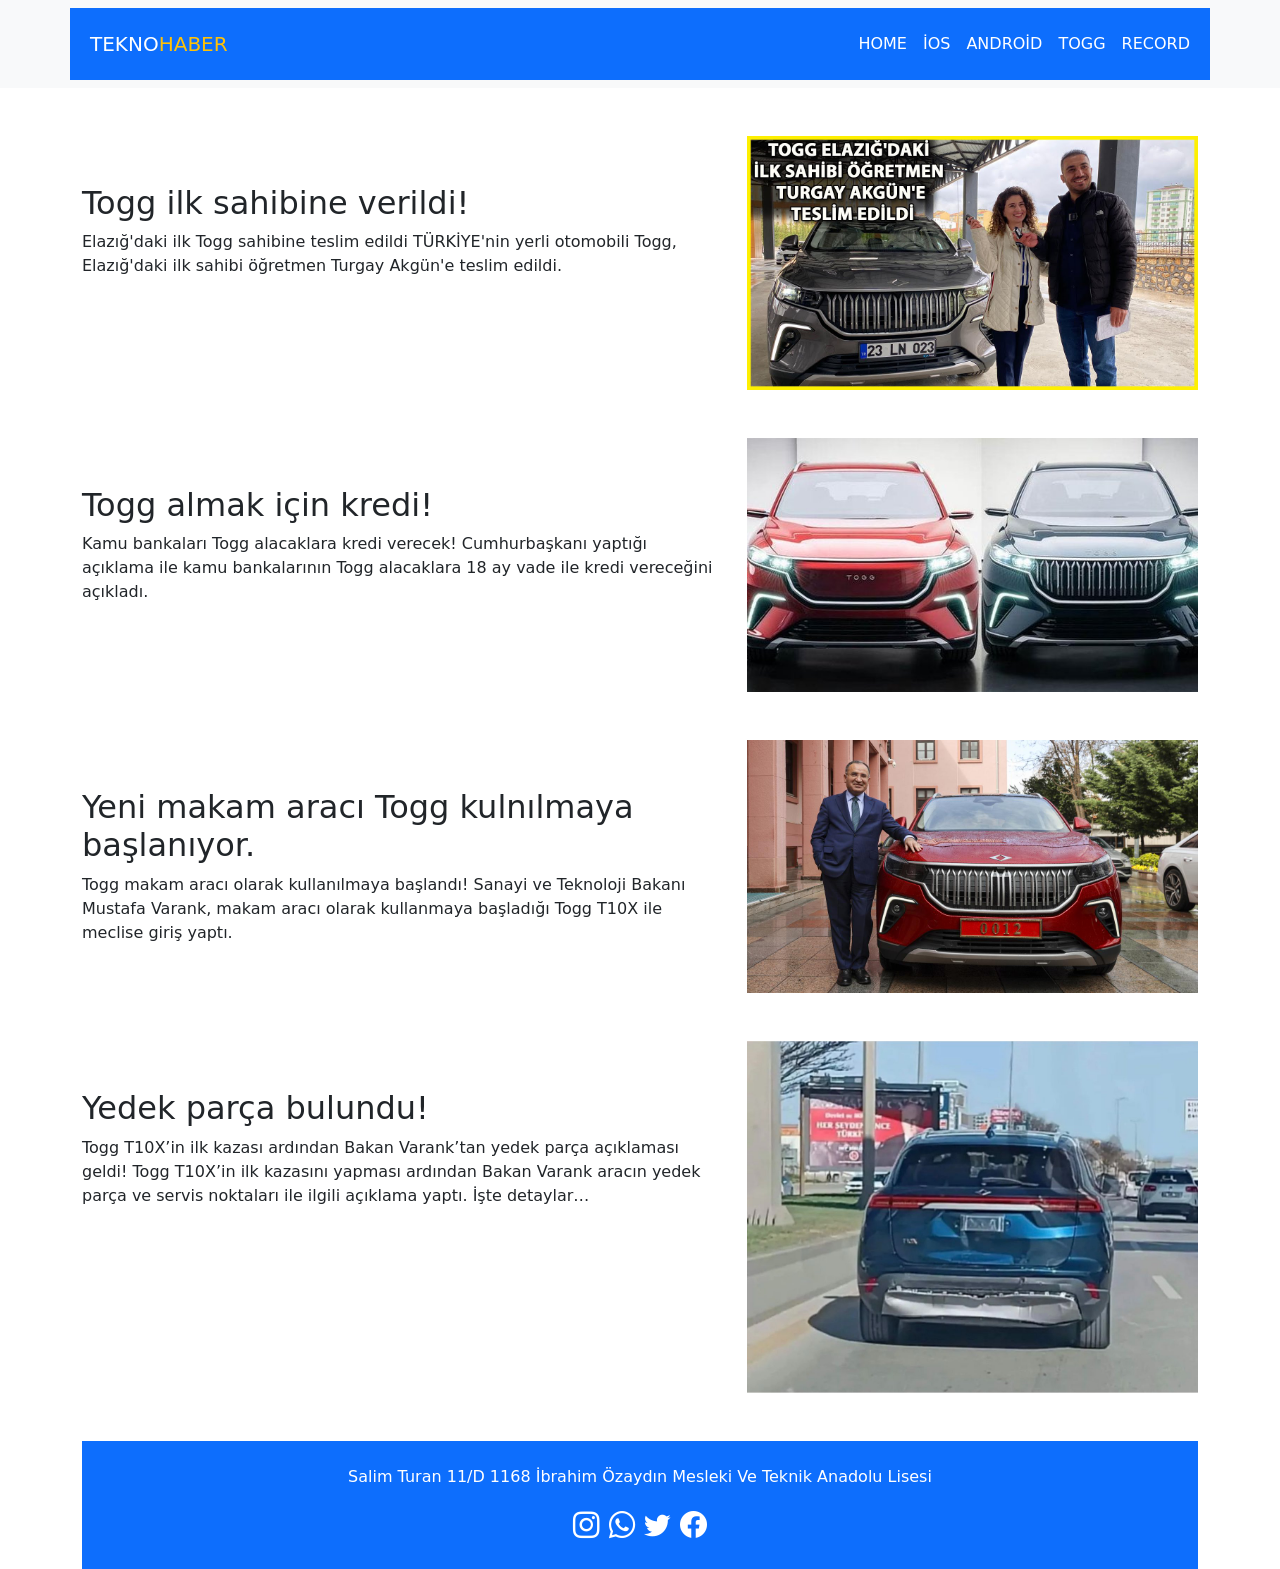
<file: togg.html>
<!doctype html>
<html lang="en">
  <head>
    <meta charset="utf-8">
    <meta name="viewport" content="width=device-width, initial-scale=1">
    <title>TOGG HABER</title>
    <link rel="stylesheet" href="css/style.css">
    <link rel="stylesheet" href="https://cdn.jsdelivr.net/npm/bootstrap-icons@1.10.5/font/bootstrap-icons.css">
    <link href="https://cdn.jsdelivr.net/npm/bootstrap@5.3.0-alpha3/dist/css/bootstrap.min.css" rel="stylesheet" integrity="sha384-KK94CHFLLe+nY2dmCWGMq91rCGa5gtU4mk92HdvYe+M/SXH301p5ILy+dN9+nJOZ" crossorigin="anonymous">
  </head>
  <body>
    <nav class="navbar navbar-expand-lg bg-body-tertiary ">
        <div class="container bg-primary pt-3 pb-3" >
          <a class="navbar-brand mx-2" href="#" style="color: white;">TEKNO<span class="text-warning">HABER</span></a>
          <button class="navbar-toggler " type="button" data-bs-toggle="collapse" data-bs-target="#navbarSupportedContent" aria-controls="navbarSupportedContent" aria-expanded="false" aria-label="Toggle navigation">
            <span class="navbar-toggler-icon"></span>
          </button>
          <div class="collapse navbar-collapse" id="navbarSupportedContent">
            <ul class="navbar-nav ms-auto mb-2 mb-lg-0">
              <li class="nav-item">
                <a class="nav-link active" aria-current="page" href="index.html" style="color: white;">HOME</a>
              </li>
              <li class="nav-item">
                <a class="nav-link active" aria-current="page" href="ios.html"style="color: white;">İOS</a>
              </li>
              <li class="nav-item">
                <a class="nav-link active" aria-current="page" href="android.html"style="color: white;">ANDROİD</a>
              </li>
              <li class="nav-item">
                <a class="nav-link active" aria-current="page" href="togg.html"style="color: white;">TOGG</a>
              </li>
              <li class="nav-item">
                <a class="nav-link active" aria-current="page" href="record.html"style="color: white;">RECORD</a>
              </li>
            </ul>
           
          </div>
        </div>
      </nav>
      <div class="container">
        <div class="row mt-5" >
            <div class="col-7 mt-5 " >
              <h2>Togg ilk sahibine verildi!</h2>
              <p>Elazığ'daki ilk Togg sahibine teslim edildi
                TÜRKİYE'nin yerli otomobili Togg, Elazığ'daki ilk sahibi öğretmen Turgay Akgün'e teslim edildi.</p>  
           </div>
              <div class="col-5">
               <img src="img/toggilk.jpg" class="img-fluid"  alt="">
              </div>            
          </div>
          <div class="row mt-5" >
            <div class="col-7 mt-5 " >
              <h2>Togg almak için kredi!</h2>
              <p>Kamu bankaları Togg alacaklara kredi verecek!
                Cumhurbaşkanı yaptığı açıklama ile kamu bankalarının Togg alacaklara 18 ay vade ile kredi vereceğini açıkladı.</p>  
           </div>
              <div class="col-5">
               <img src="img/toggfoto.jpg" class="img-fluid"  alt="">
              </div>            
          </div>
          <div class="row mt-5" >
            <div class="col-7 mt-5 " >
              <h2>Yeni makam aracı Togg kulnılmaya başlanıyor.</h2>
              <p>Togg makam aracı olarak kullanılmaya başlandı!
                Sanayi ve Teknoloji Bakanı Mustafa Varank, makam aracı olarak kullanmaya başladığı Togg T10X ile meclise giriş yaptı.</p>  
           </div>
              <div class="col-5">
               <img src="img/togmakam.jpg" class="img-fluid"  alt="">
              </div>            
          </div>
          <div class="row mt-5" >
            <div class="col-7 mt-5 " >
              <h2>Yedek parça bulundu!</h2>
              <p>Togg T10X’in ilk kazası ardından Bakan Varank’tan yedek parça açıklaması geldi!
                Togg T10X’in ilk kazasını yapması ardından Bakan Varank aracın yedek parça ve servis noktaları ile ilgili açıklama yaptı. İşte detaylar…</p>  
           </div>
              <div class="col-5">
               <img src="img/kaza.jpg" class="img-fluid"  alt="">
              </div>            
          </div>

         <div class="altkısım bg-primary text-white pt-4 pb-2 mt-5" style="text-align: center;">
            <p>Salim Turan 11/D 1168 İbrahim Özaydın Mesleki Ve Teknik Anadolu Lisesi</p>
            <p style="font-size:20pt ;">
              <i class="bi bi-instagram"></i>
              <i class="bi bi-whatsapp"></i>
              <i class="bi bi-twitter"></i>
              <i class="bi bi-facebook"></i>
            </p>
         </div>
    </div>
    
    <script src="https://cdn.jsdelivr.net/npm/bootstrap@5.3.0-alpha3/dist/js/bootstrap.bundle.min.js" integrity="sha384-ENjdO4Dr2bkBIFxQpeoTz1HIcje39Wm4jDKdf19U8gI4ddQ3GYNS7NTKfAdVQSZe" crossorigin="anonymous"></script>
  </body>
</html>
</file>
<file: css/style.css>
body{
    font-family: 'Roboto', sans-serif;
}
</file>
<file: css/aksiyon.css>
*{
    margin: 0px;
    padding: 0px;
}
body{
    padding-left: 150px;
    padding-right: 150px;
    padding-top: 30px;
    color: white;
    background-image: url(../img/arkaekran.jpg);
    background-size: cover;
    font-family: 'Roboto', sans-serif;
}
.atop{
    padding-right: 50px;
    float: right;
    padding-top: 30px;
    text-decoration: none;
    color: white;
    
}
h1{
    text-align: center;
    margin-bottom: 40px;
}
.Jurassic{
    width: 240px;
    height: 350px;
    background-image: url(../img/jurassıc1.jpg);
    background-size: cover;
    border: 1px solid black;
    float: left;
    border-radius: 20%;
    transition: 0.5s;
    text-decoration: none;
    color: white;
    margin-left: 10px;
}
.The{
    width: 240px;
    height: 350px;
    background-image: url(../img/the.jpg);
    background-size: cover;
    border: 1px solid black;
    float: left;
    border-radius: 20%;
    transition: 0.5s;
    text-decoration: none;
    color: white;
    margin-left: 10px;
}
.Adam{
    width: 240px;
    height: 350px;
    background-image: url(../img/adam.jpg);
    background-size: cover;
    border: 1px solid black;
    float: left;
    border-radius: 20%;
    transition: 0.5s;
    text-decoration: none;
    color: white;
    margin-left: 10px;
}
.Moonfall{
    width: 240px;
    height: 350px;
    background-image: url(../img/moonfall.jpg);
    background-size: cover;
    border: 1px solid black;
    float: left;
    border-radius: 20%;
    transition: 0.5s;
    text-decoration: none;
    color: white;
    margin-left: 10px;
   
   
}
.asecenek{
    text-decoration: none;
    color: white;
    display: inline-block;
    margin-left: 50px;
    color: aqua;
    margin-top: 20px;
    width: 240px;
    height: 350px;
    display: inline-block;

}
.Jurassic:hover{
    border: 1px solid white;
    transition: 1s;
}
.The:hover{
    border: 1px solid white;
    transition: 1s;
}
.Adam:hover{
    border: 1px solid white;
    transition: 1s;
}
.Moonfall:hover{
    border: 1px solid white;
    transition: 1s;
}
a:hover{
    color: blue;
    transition: 1s;
}
a{
    transition: 1s;
}
</file>
<file: css/filmizle.css>
*{
    margin: 0px;
    padding: 0px;
}
body{
    padding-left: 150px;
    padding-right: 150px;
    padding-top: 30px;
    color: white;
    background-image: url(../img/arkaekran.jpg);
    background-size: cover;
    font-family: 'Roboto', sans-serif;
}
a{
    padding-right: 50px;
    float: right;
    padding-top: 30px;
    text-decoration: none;
    color: white;
    
}
h1{
    text-align: center;
    margin-bottom: 40px;
}
.aksiyon{
    width: 300px;
    height: 400px;
    background-image: url(../img/aksiyon2.jpg);
    background-size: cover;
    border: 1px solid black;   
    border-radius: 20%;
    transition: 0.5s;
    text-decoration: none;
    color: white;
    width: 300px;
    height: 400px;
    display: inline-block;
   
}
.komedi{
    width: 300px;
    height: 400px;
    background-image: url(../img/komedi.webp.crdownload);
    background-size: cover;
    border: 1px solid black;
    margin-left: 40px;
    border-radius: 20%;
    transition: 1s;
    text-decoration: none;
    width: 300px;
    height:400px;
    display: inline-block;
    
}
.korku{
    width: 300px;
    height: 400px;
    background-image: url(../img/korku2.jpg);
    background-size: cover;
    border: 1px solid black;
    margin-left: 40px;
    border-radius: 20%;
    text-decoration: none;
    width: 300px;
    height: 400px;
    display: inline-block;
   
   
}
.aksiyon:hover{
    border: 1px solid white;
    transition: 1s;
}
.komedi:hover{
    border: 1px solid white;
    transition: 1s;
}
.korku:hover{
    border: 1px solid white;
    transition: 1s;  
}
.asecenek{
    font-size: 20pt;
    padding-right: 100px;
    padding-top:170px ;
    color: aqua;
}
a:hover{
    color: blue;
    transition: 1s;
}
a{
    transition: 1s;
}
</file>
<file: css/kaydol.css>
*{
    margin: 0px;
    padding: 0px;
}
body{
    padding-left: 150px;
    padding-right: 150px;
    padding-top: 30px;
    color: white;
    background-image: url(../img/arkaekran.jpg);
    background-size: cover;
    font-family: 'Roboto', sans-serif;
}
a{
    padding-right: 50px;
    float: right;
    padding-top: 30px;
    text-decoration: none;
    color: white;
    
}
.kaydol{
   
    width: 400px;
    height: 400px;
    margin-top: 60px;
    background: rgba(0, 0, 0, .8);
    margin: auto;
    padding-left: 80px;
    padding-right: 10px;
    padding-bottom: 50px;
    padding-top: 30px;

}
input[type=text]{
    background-color: aqua;
    height: 30px;
    
}
input[type=password]{
    background-color: aqua;
    height: 30px;
}
input[type=button]{
    background-color: aqua;
    height: 60px;
    width: 60px;
    border-radius: 50%;
    transition: 1s;
    margin-left: 100px;
    margin-top: 50px;
    margin-right: 20px;
}
input[type=reset]{
    background-color: aqua;
    height: 60px;
    width: 60px;
    border-radius: 50%;
    transition: 1s;
}
input[type=reset]:hover{
   background-color: blue;
    transition: 1s;
}
input[type=button]:hover{
    background-color: blue;
     transition: 1s;
 }
</file>
<file: css/komedi.css>
*{
    margin: 0px;
    padding: 0px;
}
body{
    padding-left: 150px;
    padding-right: 150px;
    padding-top: 30px;
    color: white;
    background-image: url(../img/arkaekran.jpg);
    background-size: cover;
    font-family: 'Roboto', sans-serif;
}
.atop{
    padding-right: 50px;
    float: right;
    padding-top: 30px;
    text-decoration: none;
    color: white;
    
}
h1{
    text-align: center;
    margin-bottom: 40px;
}
.Kim{
    width: 240px;
    height: 350px;
    background-image: url(../img/kim.jpg);
    background-size: cover;
    border: 1px solid black;
    float: left;
    border-radius: 20%;
    transition: 0.5s;
    text-decoration: none;
    color: white;
}
.Red{
    width: 240px;
    height: 350px;
    background-image: url(../img/red.jpg);
    background-size: cover;
    border: 1px solid black;
    float: left;
    border-radius: 20%;
    transition: 0.5s;
    text-decoration: none;
    color: white;
    margin-left: 10px;
}
.Addams{
    width: 240px;
    height: 350px;
    background-image: url(../img/addams.jpg);
    background-size: cover;
    border: 1px solid black;
    float: left;
    border-radius: 20%;
    transition: 0.5s;
    text-decoration: none;
    color: white;
    margin-left: 10px;
}
.Otel{
    width: 240px;
    height: 350px;
    background-image: url(../img/otel.jpg);
    background-size: cover;
    border: 1px solid black;
    float: left;
    border-radius: 20%;
    transition: 0.5s;
    text-decoration: none;
    color: white;
    margin-left: 10px;
   
   
}
.asecenek{
    text-decoration: none;
    color: white;
    display: inline-block;
    margin-left: 50px;
    color: aqua;
    margin-top: 20px;
    width: 240px;
    height: 350px;
    display: inline-block;

}
.Kim:hover{
    border: 1px solid white;
    transition: 1s;
}
.Red:hover{
    border: 1px solid white;
    transition: 1s;
}
.Addams:hover{
    border: 1px solid white;
    transition: 1s;
}
.Otel:hover{
    border: 1px solid white;
    transition: 1s;
}
a:hover{
    color: blue;
    transition: 1s;
}
a{
    transition: 1s;
}
</file>
<file: css/korku.css>
*{
    margin: 0px;
    padding: 0px;
}
body{
    padding-left: 150px;
    padding-right: 150px;
    padding-top: 30px;
    color: white;
    background-image: url(../img/arkaekran.jpg);
    background-size: cover;
    font-family: 'Roboto', sans-serif;
}
.atop{
    padding-right: 50px;
    float: right;
    padding-top: 30px;
    text-decoration: none;
    color: white;
    
}
h1{
    text-align: center;
    margin-bottom: 40px;
}
.Jaula{
    width: 240px;
    height: 350px;
    background-image: url(../img/jaula.jpg);
    background-size: cover;
    border: 1px solid black;
    float: left;
    border-radius: 20%;
    transition: 0.5s;
    text-decoration: none;
    color: white;
}
.EvindeBiriVar{
    width: 240px;
    height: 350px;
    background-image: url(../img/ev.jpg);
    background-size: cover;
    border: 1px solid black;
    float: left;
    border-radius: 20%;
    transition: 0.5s;
    text-decoration: none;
    color: white;
    margin-left: 10px;
}
.HayalAdasi{
    width: 240px;
    height: 350px;
    background-image: url(../img/hayal.jpg);
    background-size: cover;
    border: 1px solid black;
    float: left;
    border-radius: 20%;
    transition: 0.5s;
    text-decoration: none;
    color: white;
    margin-left: 10px;
}
.Habis{
    width: 240px;
    height: 350px;
    background-image: url(../img/habis.jpg);
    background-size: cover;
    border: 1px solid black;
    float: left;
    border-radius: 20%;
    transition: 0.5s;
    text-decoration: none;
    color: white;
    margin-left: 10px;
   
   
}
.asecenek{
    text-decoration: none;
    color: white;
    display: inline-block;
    margin-left: 50px;
    color: aqua;
    margin-top: 20px;
    width: 240px;
    height: 350px;
    display: inline-block;

}
.Jaula:hover{
    border: 1px solid white;
    transition: 1s;
}
.EvindeBiriVar:hover{
    border: 1px solid white;
    transition: 1s;
}
.HayalAdasi:hover{
    border: 1px solid white;
    transition: 1s;
}
.Habis:hover{
    border: 1px solid white;
    transition: 1s;
}
a:hover{
    color: blue;
    transition: 1s;
}
a{
    transition: 1s;
}
</file>
